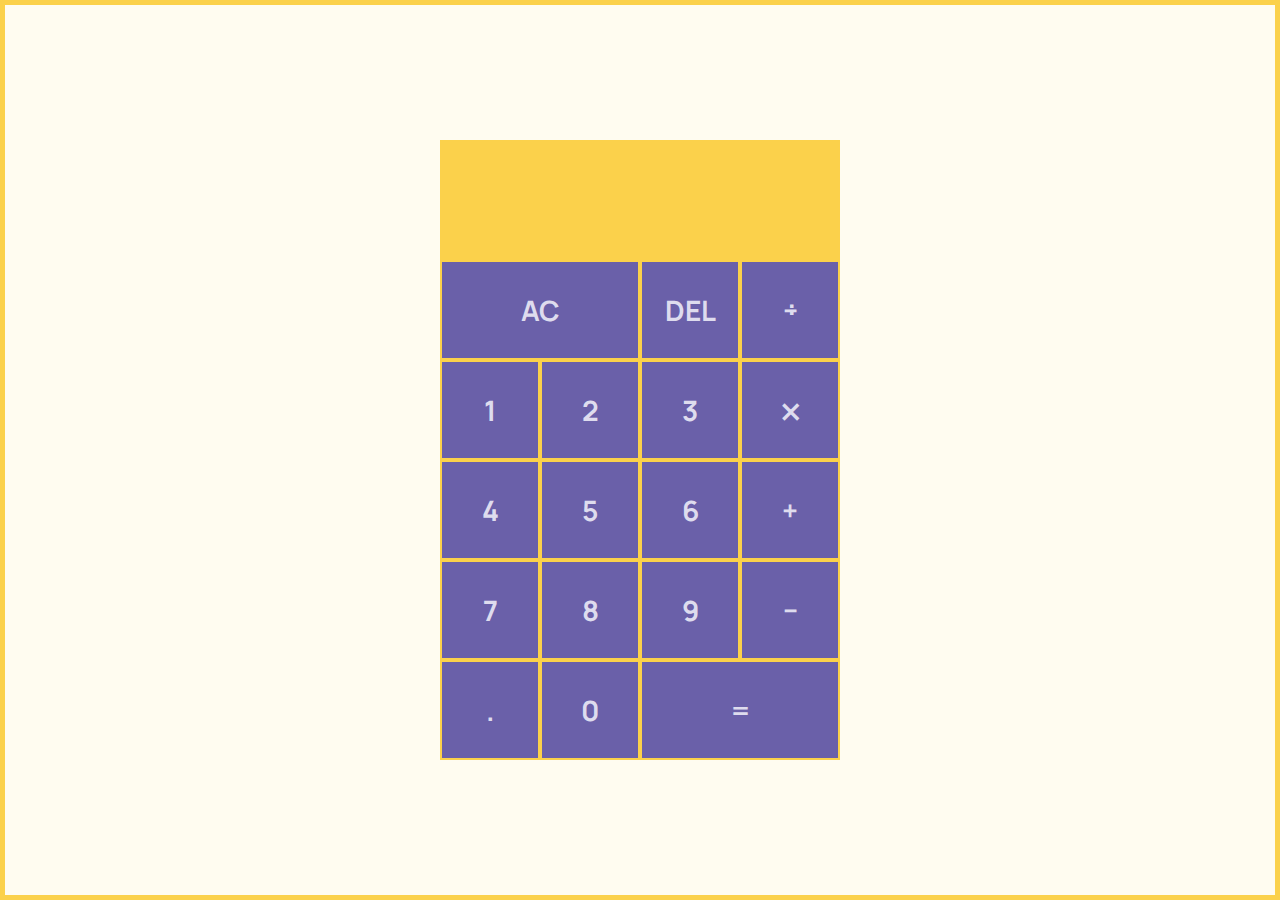
<file: calcjs/index.html>
<!DOCTYPE html>
<html lang="en">

<head>
    <meta charset="UTF-8">
    <meta name="viewport" content="width=device-width, initial-scale=1.0">
    <link rel="stylesheet"
        href="https://fonts.googleapis.com/css?family=Manrope:700,800&display=swap">
    <title>CalcJs - A JavaScript (ES6+) Calculator </title>
    <link rel="stylesheet" href="style.css">
</head>

<body>
    <div class="content-box">
        <div class="calculator-grid">
            <div class="output">
                <div class="previous-operand" data-operand="previous">125+</div>
                <div class="current-operand" data-operand="current">234+</div>
            </div>
            <button data-all-clear class="span-2">AC</button>
            <button data-delete>DEL</button>
            <button data-operation="divide">&divide;</button>
            <button data-number>1</button>
            <button data-number>2</button>
            <button data-number>3</button>
            <button data-operation="multiply">&Cross;</button>
            <button data-number>4</button>
            <button data-number>5</button>
            <button data-number>6</button>
            <button data-operation="add">&plus;</button>
            <button data-number>7</button>
            <button data-number>8</button>
            <button data-number>9</button>
            <button data-operation="minus">&minus;</button>
            <button data-number>.</button>
            <button data-number>0</button>
            <button data-equals class="span-2">&equals;</button>
        </div>
    </div>



    <script src="script.js"></script>
</body>

</html>
</file>
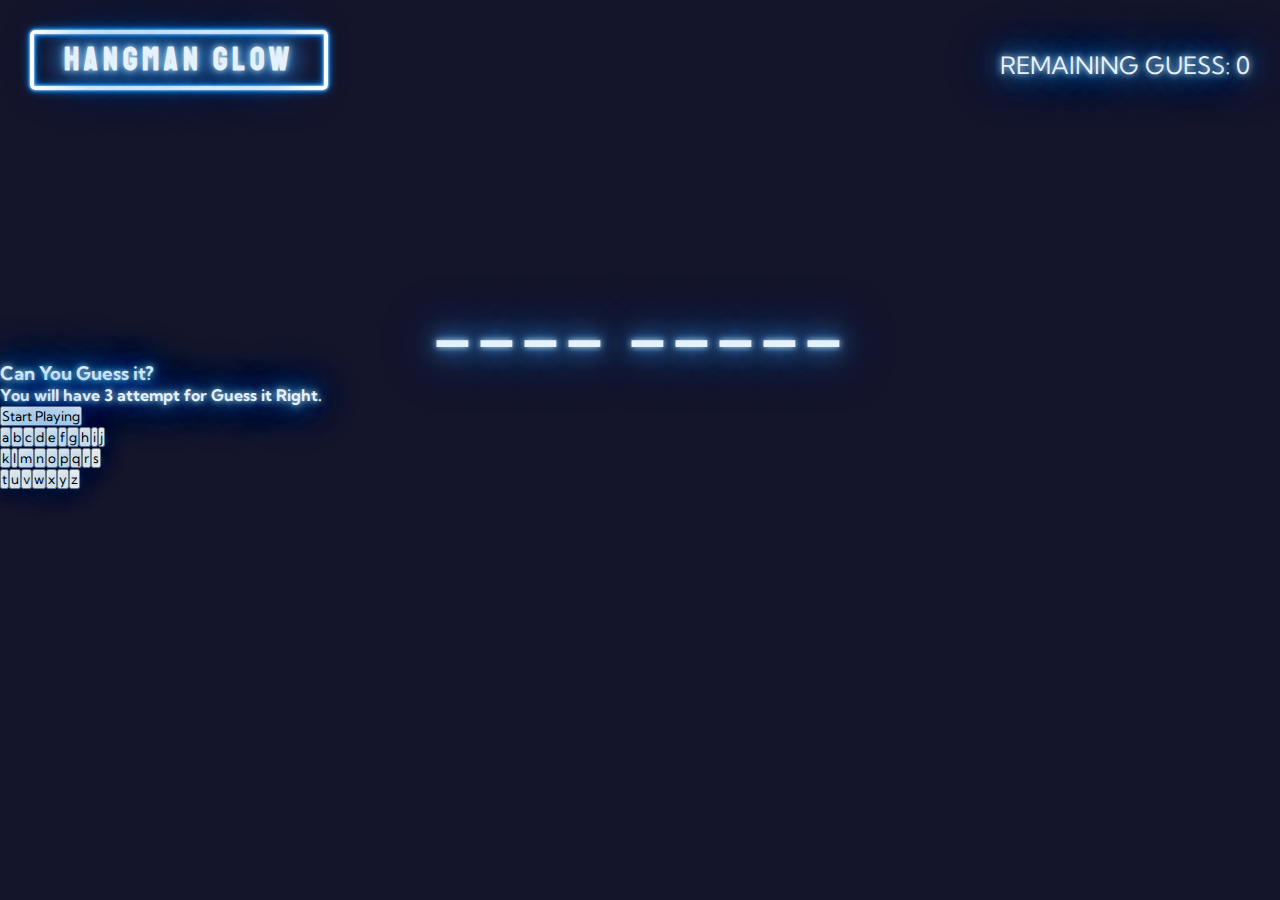
<file: hangman/index.html>
<!DOCTYPE html>
<html lang="en">
  <head>
    <meta charset="UTF-8" />
    <meta name="viewport" content="width=device-width, initial-scale=1.0" />
    <title>👹 Hangman Glow</title>
    <link rel="stylesheet" href="style.css" />
  </head>
  <body>
    <header>
      <h1 class="site-logo">Hangman Glow</h1>
    </header>
    <div class="game">
      <h3 class="game__puzzle">____ _____</h3>
      <p class="game__remainingGuess">Remaining Guess: <span>0</span></p>
    </div>
    <div class="game-overlay">
      <div class="game-overlay__box">
        <h3 class="game-overlay__title">Can You Guess it?</h3>
        <h4 class="game-overlay__info">You will have 3 attempt for Guess it Right.</h4>
        <button class="game-overlay__action">Start Playing</button>
      </div>
    </div>
    <div class="keyboard"></div>
    <script src="hangman.js"></script>
    <script src="app.js"></script>
  </body>
</html>
</file>
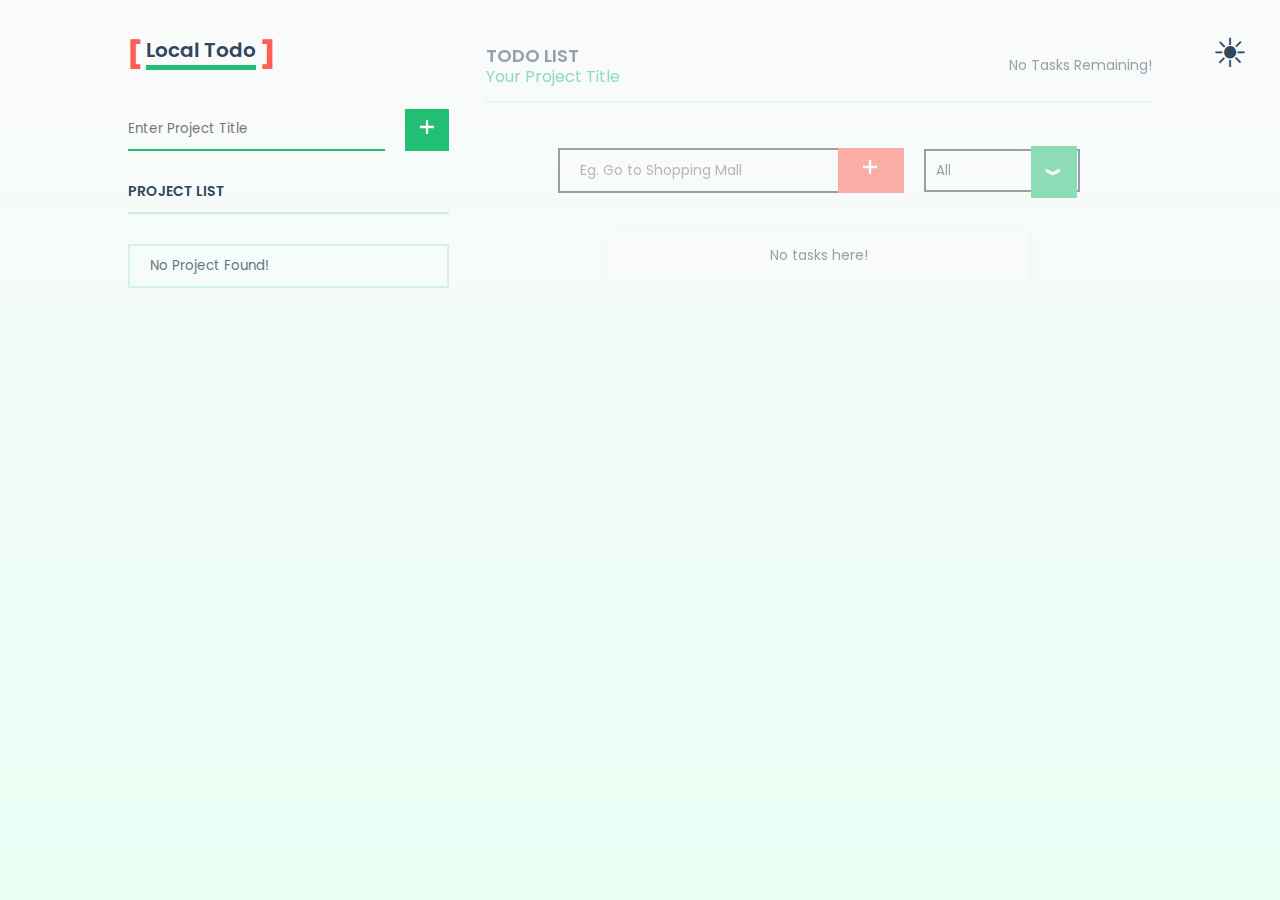
<file: local-todo/index.html>
<!DOCTYPE html>
<html lang="en">
  <head>
    <meta charset="UTF-8" />
    <meta name="viewport" content="width=device-width, initial-scale=1.0" />
    <link rel="shortcut icon" href="images/favicon.ico" type="image/x-icon" />
    <title>Local Todo</title>
    <link rel="stylesheet" href="app.css" />
    <link href="https://fonts.googleapis.com/css?family=Poppins:500,600,900&display=swap" rel="stylesheet" />
  </head>
  <body>
    <div class="app-theme">
      <button title="Toggle Dark Mode">&#9728;</button>
    </div>
    <div class="app-wrapper">
      <div class="project-area">
        <header class="app-header">
          <h1 class="app-header__title">
            <span class="app-header__symbol">[</span> <span class="app-header__text">Local Todo</span>
            <span class="app-header__symbol">]</span>
          </h1>
        </header>
        <div class="project-container">
          <form class="project-form">
            <input type="text" class="project-input" placeholder="Enter Project Title" />
            <button class="project-button" type="submit"><img src="images/add.svg" /></button>
          </form>
          <div class="project-header">
            <h3>Project List</h3>
          </div>
          <ul class="project-list">
            <li><button class="project" disabled>No Project Found!</button></li>
          </ul>
        </div>
      </div>
      <div class="todo-area">
        <div class="todo-header">
          <div class="todo-header__box">
            <h2 class="todo-header__title">Todo List</h2>
            <p class="todo-header__info">Your Project Title</p>
          </div>
          <p class="todo-counter">No Tasks Remaining!</p>
        </div>
        <form class="todo-form">
          <input type="text" class="todo-input" placeholder="Eg. Go to Shopping Mall" data-typing="enabled" />
          <button class="todo-button" type="submit"><img src="images/add.svg" /></button>
          <div class="todo-select">
            <select class="filter-todo">
              <option value="all">All</option>
              <option value="completed">Completed</option>
              <option value="uncompleted">Uncompleted</option>
            </select>
          </div>
        </form>
        <div class="todo-container">
          <ul class="todo-list">
            <li class="todo todo--default">No tasks here!</li>
            <!-- <li class="todo ${itemChecked}">
              <p>${title}</p>
              <div class="todo-action">
                  <button class="checked"><img src="images/check.svg"></button>
                  <button class="delete"><img src="images/delete.svg"></ button>
              </div>
            </li> -->
          </ul>
        </div>
      </div>
    </div>

    <div class="broadcast d-none">
      <p class="broadcast__msg">Cannot be empty</p>
      <p><img src="images/info.svg" /></p>
    </div>

    <script src="script.js"></script>
  </body>
</html>
</file>
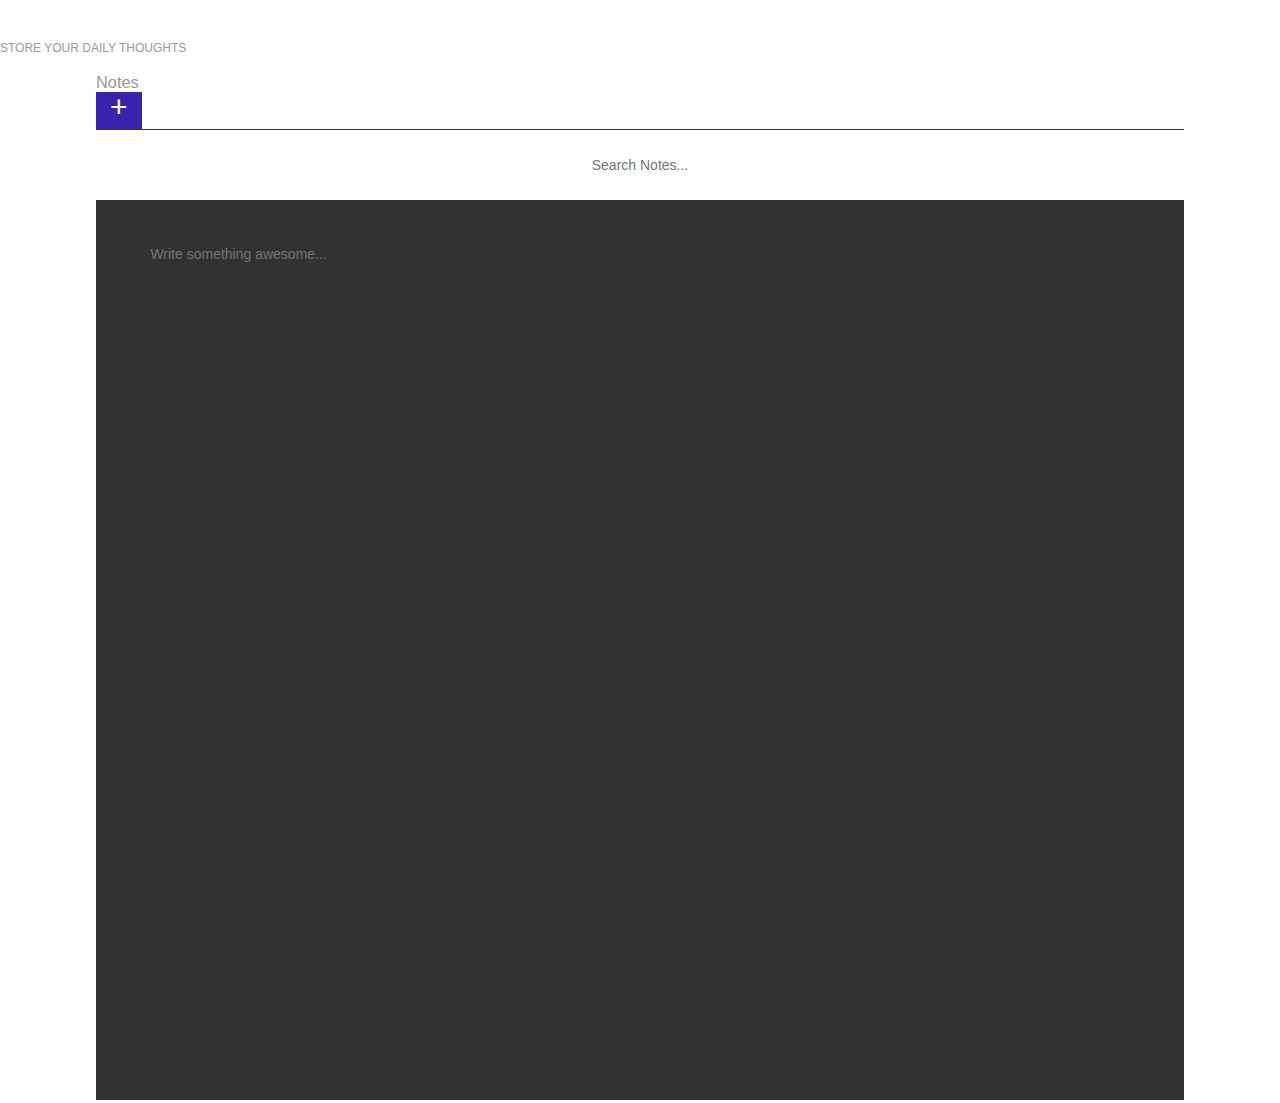
<file: note-taker/index.html>
<!DOCTYPE html>
<html lang="en">
  <head>
    <meta charset="UTF-8" />
    <meta name="viewport" content="width=device-width, initial-scale=1.0" />
    <title>📝 Note Taker</title>
    <link
      href="https://fonts.googleapis.com/css2?family=Syne:wght@400;600&display=swap"
      rel="stylesheet"
    />
    <link rel="stylesheet" href="style.css" />
  </head>
  <body>
    <header class="header">
      <div class="logo">
        <h1>Note Taker</h1>
        <p>Store Your Daily Thoughts</p>
      </div>
    </header>

    <div class="container">
      <div class="note-area">
        <div class="note-list">
          <div class="note-add">
            <h3>Notes</h3>
            <button>+</button>
          </div>
          <div class="note-search">
            <input type="text" placeholder="Search Notes..." />
            <button class="clear-search">&larr;</button>
          </div>

          <ul>
            <!-- Note Item -->
          </ul>
        </div>

        <div class="note-details">
          <textarea placeholder="Write something awesome..."></textarea>
        </div>
      </div>
    </div>

    <script src="app.js"></script>
  </body>
</html>
</file>
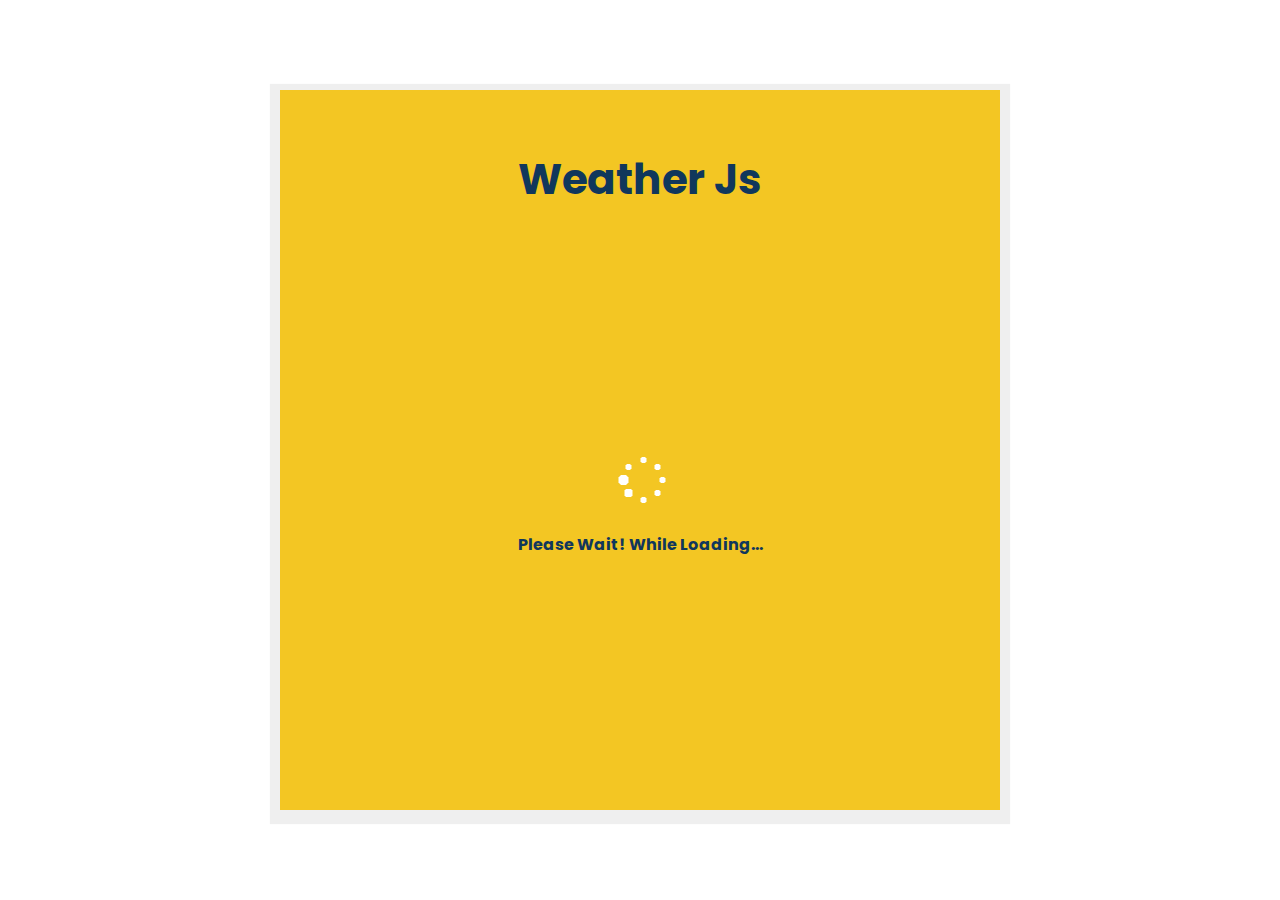
<file: weatherjs/index.html>
<!DOCTYPE html>
<html lang="en">
<head>
    <meta charset="UTF-8">
    <meta name="viewport" content="width=device-width, initial-scale=1.0">
    <link rel="shortcut icon" href="img/favicon.ico" type="image/x-icon">
    <link href="icon/css/owfont-regular.min.css" rel="stylesheet" type="text/css">
    <link rel="stylesheet" href="style.css">
    <title>Weather Js</title>
    <link href="https://fonts.googleapis.com/css?family=Poppins:300,700&display=swap" rel="stylesheet">
</head>
<body>
    
    <div class="container">
        <div class="loader">
           <div class="loader__inside">
            <img src="img/loader.gif" alt="Loading...">
            <p>Please Wait! While Loading...</p>
           </div>
        </div>
    <header>
        <h1 class="logo">Weather Js</h1>
    </header>
    <div class="info">
        <div>
            <h3 class="info__location">
                Bogra, BD
            </h3>
            <p class="info__description">Clear Sky</p>
        </div>
        

        <div class="info__icon">
            <i class="owf owf-200 owf-3x"></i>
        </div>
        
    </div>

    <div class="temperature">
        <p class="temperature__degree"> <span>24</span>&deg;C</p>
        <p class="temperature__humidity"> Humidity: <span>50&percnt;</span></p>
    </div>
    </div>

    <script src="app.js"></script>
</body>
</html>
</file>
<file: calcjs/style.css>
:root{
    --color-main: #6a60a9;
    --color-sub: #fbd14b;
    --color-light-1:  #fffcf0; 
    --color-light-2: #dedcee;
    --color-dark: #3c3941;
}

*, *::before, *::after{
    box-sizing: border-box;
    font-family: 'Manrope', sans-serif;
    font-weight: 700;
    padding: 0;
    margin: 0;
}

html{
    font-size: 62.5%;
}

body{
    background: var(--color-light-1);
    color: var(--color-dark);
}

.calculator-grid{
    border: 5px solid var(--color-sub);
    display: grid;
    justify-content: center;
    align-content: center;
    min-height: 100vh;
    grid-template-columns: repeat(4, 100px);
    grid-template-rows: minmax(120px, auto) repeat(5, 100px);
}

.calculator-grid > button{
    cursor: pointer;
    font-size: 2.8rem;
    border: 2px solid var(--color-sub);
    outline: none;
    background-color: var(--color-main);
    color: var(--color-light-2);
}

.calculator-grid > button:hover{
    color: var(--color-dark);
    background-color: var(--color-light-2);
}

.span-2{
    grid-column: span 2;
}

.output{
    grid-column: 1 / -1;
    background-color: var(--color-sub);
    display: flex;
    align-items: flex-end;
    justify-content: space-around;
    flex-direction: column;
    padding: 1rem 1.5rem;
    word-wrap: break-word;
    word-break: break-all;
}

.output > .previous-operand{
    font-size: 2rem;
}

.output > .current-operand{
    font-size:4rem;
    color: var(--color-main);
}
</file>
<file: hangman/style.css>
@import url('https://fonts.googleapis.com/css2?family=Kumbh+Sans:wght@400;700&family=Staatliches&display=swap');

:root {
  --neon-color: #08f;
  --color-text: #e4f1ff;
  --box-shadow: 0 0 3px #fff, inset 0 0 3px #fff, 0 0 5px var(--neon-color),
    inset 0 0 5px var(--neon-color), 0 0 10px var(--neon-color), inset 0 0 10px var(--neon-color);
  --text-shadow: 0 0 6px rgba(202, 228, 225, 0.98), 0 0 30px rgba(202, 228, 225, 0.42),
    0 0 12px rgba(30, 132, 242, 0.58), 0 0 22px rgba(30, 132, 242, 0.84),
    0 0 38px rgba(30, 132, 242, 0.88), 0 0 60px rgba(30, 132, 242, 1);
}

* {
  font-family: 'Kumbh Sans', sans-serif;
  padding: 0;
  margin: 0;
  text-shadow: var(--text-shadow);
}

body {
  background-color: #14142b;
  color: var(--color-text);
}

header {
  margin-top: 30px;
  margin-left: 30px;
}

.site-logo {
  font-size: 32px;
  letter-spacing: 5px;
  font-family: 'Staatliches', cursive;
  line-height: 1;
  text-shadow: var(--text-shadow);
  border: 4px solid #fff;
  box-shadow: var(--box-shadow);
  display: inline-block;
  padding: 10px 30px;
  border-radius: 5px;
}

.type-anim__letter {
  text-shadow: var(--text-shadow);
  font-size: 20px;
  padding: 10px 15px;
  display: inline-block;
  border: 2px solid var(--color-text);
  border-radius: 5px;
  text-transform: uppercase;
  box-shadow: var(--box-shadow);
}

.game {
  margin-top: 22vh;
  text-align: center;
}

.game__puzzle {
  font-size: 60px;
  letter-spacing: 5px;
  text-transform: uppercase;
}

.game__remainingGuess {
  position: absolute;
  right: 30px;
  top: 50px;
  font-size: 24px;
  text-transform: uppercase;
}
</file>
<file: local-todo/app.css>
:root {
  --color-primary: #fd5e53;
  --color-secondary: #21bf73;
  --color-bg: #fafafa;
  --color-bg-shades: #e8fff4;
  --color-border: #cbf1de;
  --color-text: #30475e;
  --color-white: #fff;
  --color-dark: #30475e;
  --text-font: 'Poppins', Arial, Helvetica, sans-serif;
}

body.dark-theme {
  --color-bg: #222831;
  --color-bg-shades: #4b4b4d;
  --color-text: #fff;
  --color-border: #395e4d;
}

* {
  margin: 0;
  padding: 0;
  box-sizing: border-box;
}

html {
  font-size: 62.5%;
}

body {
  background-image: linear-gradient(180deg, var(--color-bg), var(--color-bg-shades));
  min-height: 100vh;
  color: var(--color-text);
  font-size: 1.4rem;
  font-family: var(--text-font);
}

.disabled-area {
  pointer-events: none;
  opacity: 0.5;
}

input,
button,
select {
  font-family: var(--text-font);
  color: var(--color-text);
}

button:hover,
select:hover {
  cursor: pointer;
  opacity: 0.9;
}

input:focus,
button:focus {
  outline: none;
}

.app-theme button {
  position: absolute;
  top: 2.3rem;
  right: 3rem;
  width: 4rem;
  height: 4rem;
  background-color: transparent;
  outline: none;
  border: none;
  font-size: 4rem;
  transition: all 0.5s ease-in-out;
}

.app-wrapper {
  width: 80%;
  margin: 0 auto;
  display: flex;
  justify-content: space-between;
}

.project-area {
  flex-basis: 25%;
}

.todo-area {
  flex-basis: 65%;
}

.app-header {
  margin: 3.5rem 0;
}

.app-header__title {
  display: inline-flex;
  align-items: flex-start;
}

.app-header__text {
  font-weight: 600;
  font-size: 2rem;
  margin: 0 5px;
  border-bottom: 5px solid var(--color-secondary);
}

.app-header__symbol {
  color: var(--color-primary);
  font-weight: 900;
  border: none;
  font-size: 2.6rem;
}

.project-form {
  display: flex;
  justify-content: space-between;
}

.project-input {
  outline: none;
  border: none;
  background-color: transparent;
  border-bottom: 2px solid var(--color-secondary);
  padding: 1rem 0;
  margin-right: 2rem;
}

.project-header h3 {
  margin: 3rem 0;
  border-bottom: 2px solid var(--color-border);
  padding-bottom: 1rem;
  font-size: 1.4rem;
  text-transform: uppercase;
  font-weight: 600;
}

.project-list {
  list-style: none;
}

.project {
  outline: none;
  background-color: transparent;
  display: block;
  width: 100%;
  margin-bottom: 10px;
  display: flex;
  justify-content: space-between;
  align-items: center;
  border: 2px solid var(--color-border);
  padding: 1rem 2rem;
  transition: all 0.5s ease-out;
  opacity: 0.75;
}

.project:hover,
.project--active {
  background-color: var(--color-bg);
  box-shadow: 0 1px 1px 1px #00000005;
  border-color: var(--color-secondary);
  opacity: 1;
}

.project--active {
  position: relative;
}

.project--active:after {
  content: '\276F';
  font-size: 2rem;
  color: var(--color-secondary);
}

.project-delete {
  font-size: 2rem;
  color: var(--color-primary);
  display: inline-block;
  border-radius: 50%;
  backface-visibility: hidden;
  transition: all 0.2s ease;
}

.project-delete:hover {
  font-size: 1.2rem;
  padding: 0.5rem 1rem;
  background-color: var(--color-primary);
  color: var(--color-bg);
}

.project-button {
  border: none;
  color: var(--color-white);
  background-color: var(--color-secondary);
  padding: 1rem 1.5rem;
}

button > img {
  width: 14px;
}

.todo-header {
  display: flex;
  justify-content: space-between;
  align-items: center;
  margin: 5vh 0;
  padding-bottom: 1.5rem;
  line-height: 1.2;
  border-bottom: 2px solid var(--color-border);
}

.todo-header__title {
  font-weight: 600;
  font-size: 1.8rem;
  text-transform: uppercase;
}

.todo-header__info {
  font-size: 1.6rem;
  color: var(--color-secondary);
}

.todo-form {
  display: flex;
  justify-content: center;
  align-items: center;
  position: relative;
}

.todo-input,
.todo-button {
  padding: 1rem 2rem;
  background-color: var(--color-bg);
  border: 2px solid var(--color-dark);
}

.todo-input {
  width: 280px;
  border-right: 0;
  font-size: 1.4rem;
}

.todo-button {
  padding: 1.05rem 2.5rem;
  border-left: 0;
  color: var(--color-white);
  border-color: var(--color-primary);
  background-color: var(--color-primary);
  transition: all 0.3s;
}

.todo-select {
  margin-left: 2rem;
  position: relative;
}

.todo-select::after {
  content: '\2771';
  transform: rotate(90deg);
  color: var(--color-white);
  background-color: var(--color-secondary);
  padding: 1.25rem 2rem;
  position: absolute;
  top: 0;
  right: 0px;
  cursor: pointer;
  pointer-events: none;
}

.todo-select select {
  appearance: none;
  -webkit-appearance: none;
  -moz-appearance: none;
  outline: none;
  border: none;
  padding: 1rem;
  padding-right: 5rem;
  border: 2px solid var(--color-dark);
  background-color: var(--color-bg);
}

.todo-container {
  max-width: 420px;
  margin: 4rem auto;
}

.todo-list .todo {
  list-style: none;
  background-color: var(--color-bg);
  width: 100%;
  margin-bottom: 1rem;
  display: flex;
  justify-content: space-between;
  align-items: center;
  box-shadow: 1px 1px 6px #00000010;
  transition: all 0.5s ease-out;
}

.todo-list .todo {
  padding-left: 1.8rem;
  transition: all 0.5s ease-in;
}

.todo.todo--default {
  padding: 1.25rem 1.5rem;
  justify-content: center;
  color: var(--color-text);
}

.todo.todo--completed p {
  color: #999;
  text-decoration: line-through;
}

.todo-list .todo-action {
  display: flex;
  justify-content: end;
  align-items: stretch;
}

.delete,
.checked {
  color: var(--color-white);
  padding: 1.25rem 1.5rem;
  border: none;
}

.delete {
  background-color: var(--color-primary);
}

.checked {
  background-color: var(--color-secondary);
}

.delete img,
.checked img {
  pointer-events: none;
}

.broadcast {
  position: fixed;
  bottom: 3.5rem;
  left: 50%;
  transform: translateX(-50%);
  background-color: var(--color-primary);
  color: var(--color-white);
  padding: 1.8rem 2.5rem;
  text-transform: uppercase;
  font-size: 1.3rem;
  letter-spacing: 0.65px;
  box-shadow: 0 0.5rem 2rem #00000020;
  width: 300px;
  display: flex;
  justify-content: space-between;
  align-items: center;
}

.d-none {
  display: none;
}

.fall-out {
  transform: translateX(-30px);
  opacity: 0;
}

.fade-in {
  animation: fade-in 0.1s ease-in;
}

@keyframes fade-in {
  0% {
    opacity: 0;
    bottom: 0;
  }

  80% {
    opacity: 0.8;
  }

  100% {
    opacity: 1;
    bottom: 3.5rem;
  }
}
</file>
<file: note-taker/style.css>
:root {
  --color-main: #282828;
  --color-sub: #323232;
  --color-gray: #999;
  --color-dark: #1f1f1f;
  --color-text: #f9fefe;
  --color-text-deemed: #ddd;
  --color-color: #3924ad;
  --border: 1px solid #333;
  --color-white: #fff;
}

body.light-mode {
  --color-main: #efefef;
  --color-sub: #fff;
  --color-dark: #fff;
  --color-text: #333;
  --border: 1px solid #ddd;
  --color-text-deemed: #888;
}

* {
  font-family: 'Lexend Deca', Arial, Helvetica, sans-serif;
  margin: 0;
  padding: 0;
  box-sizing: border-box;
  color: var(--color-text);
}

body {
  font-size: 14px;
}

.container {
  width: 85%;
  margin: 0 auto;
}

.app-wrapper {
  width: 100%;
  display: flex;
  align-items: stretch;
}

.app-sidebar {
  flex-basis: 25%;
  background-color: var(--color-main);
}

.app-main {
  flex-basis: 75%;
  background-color: var(--color-sub);
}

.header {
  padding: 2vh 0;
}

.header > .container {
  display: flex;
  justify-content: space-between;
  align-items: center;
}

.logo h1 {
  font-size: 20px;
  font-weight: 500;
}

.logo p {
  color: var(--color-gray);
  text-transform: uppercase;
  font-size: 12px;
}

.app-theme button {
  background-color: transparent;
  font-size: 30px;
  border: none;
  outline: none;
  cursor: pointer;
  color: var(--color-text-deemed);
}
.dark-mode button:hover {
  opacity: 0.9;
}
.note-add {
  border-bottom: var(--border);
}

.note-add > .container {
  display: flex;
  justify-content: space-between;
  align-items: center;
  padding: 2vh 0;
}

.note-add h3 {
  color: var(--color-gray);
  font-weight: 500;
}

.note-add button,
.note-delete,
.clear-search {
  font-size: 30px;
  line-height: 1;
  padding: 0 14px 7px 14px;
  display: inline-block;
  background-color: var(--color-color);
  border: none;
  outline: none;
  cursor: pointer;
  transition: all 0.3s ease-in-out;
  color: var(--color-white);
}

.note-add button:hover,
.note-delete:hover,
.clear-search:hover {
  opacity: 0.9;
}

.note-search > .container {
  position: relative;
}

.note-search input {
  width: 100%;
  padding: 3vh;
  display: inline-block;
  text-align: center;
  font-size: 14px;

  cursor: auto;
}

.clear-search {
  font-size: 30px;
  position: absolute;
  left: 0px;
  top: 47%;
  transform: translateY(-50%);
  z-index: 111;
  visibility: hidden;
}

.note-title,
input {
  background: transparent;
  border: none;
  outline: none;
  text-align: left;
  cursor: pointer;
  padding-top: 4vh;
  padding-bottom: 3vh;
  padding-left: 7.5%;
  font-size: 16px;
  font-weight: 500;
  width: 100%;
  display: inline-block;
  transition: all 0.3s ease-in-out;
}

.note-selected,
.note-title:hover {
  background-color: var(--color-dark);
}

.note-list {
  list-style: none;
}

.note-list li {
  width: 100%;
  display: flex;
  position: relative;
}

.note-list li:not(:last-child) {
  border-bottom: var(--border);
}

.note-created {
  position: absolute;
  font-size: 12px;
  left: 7.5%;
  top: 0.5rem;
  color: var(--color-gray);
}

.note-delete {
  display: none;
}

.note-selected + .note-delete {
  display: inline-block;
}

.note-summary {
  display: block;
  font-size: 14px;
  font-weight: 400;
  color: var(--color-text-deemed);
}

.note-details {
  flex-basis: 75%;

  position: relative;
}

textarea {
  width: 100%;
  min-height: 100vh;
  padding-top: 3.5%;
  padding-left: 5%;
  font-size: 14px;
  border: none;
  outline: none;
  resize: none;
  line-height: 2rem;
  padding-bottom: 2rem;
  background-color: var(--color-sub);
}

.note-updated {
  position: absolute;
  bottom: 5px;
  font-size: 12px;
  color: var(--color-gray);
  background: var(--color-main);
  padding: 5px 1rem;
  width: 100%;
}
</file>
<file: weatherjs/style.css>
:root {
    --color-primary: #f3c623;
    --color-bg: #faf4ff;
    --color-text: #10375c;
}

* {
    margin: 0;
    padding: 0;
    box-sizing: border-box;
    font-family: "Poppins", Arial, Helvetica, sans-serif;
}

body {
    color: var(--color-text);
}

.container {
    position: relative;
    top: 10vh;
    margin: 0 auto;
    width: 80%;
    max-width: 720px;
    height: 80vh;
    padding: 0 40px;
    background-color: var(--color-bg);
    box-shadow: 0 4px 1px 10px #00000010;
}

.loader {
    position: absolute;
    top: 0;
    left: 0;
    width: 100%;
    background: var(--color-primary);
    z-index: 1;
    height: 100%;
    transition: all .3s ease-out;
}

.loader .loader__inside {
    position: absolute;
    top: 50%;
    left: 50%;
    transform: translate(-50%);
    text-align: center;
}

.loader__inside p {
    margin-top: 20px;
    font-weight: 700;
}

header {
    height: 20vh;
    position: relative;
    z-index: 3;
    display: flex;
    justify-content: center;
    align-items: center;
    border-bottom: 2px solid var(--color-primary);
}

.logo {
    font-size: 42px;
}

.info {
    margin-top: 60px;
    display: flex;
    justify-content: space-between;
}

.info__location {
    font-size: 28px;
    font-weight: 700;
}

.info__description {
    font-size: 18px;
    font-weight: 300;
    color: var(--color-primary);
    text-transform: uppercase;
}

.info__icon {
    color: var(--color-primary);
}

.temperature {
    display: flex;
    flex-direction: column;
    justify-content: center;
    align-items: center;
}

.temperature__degree {
    font-weight: 700;
    font-size: 32px;
}

.temperature__degree span {
    font-weight: 700;
    font-size: 92px;
    color: var(--color-primary);
}

.temperature__humidity {
    margin-top: 5px;
    font-weight: 300;
    font-size: 20px;
}

.temperature__humidity span {
    font-weight: 700;
    font-size: 28px;
}
</file>
<file: weatherjs/icon/css/owfont-regular.min.css>
/*!
 *  owfont-regular 1.0.0 by Deniz Fuchidzhiev - http://websygen.com
 *  License - font: SIL OFL 1.1, css: MIT License
 */
/* FONT PATH
 * -------------------------- */
@font-face{font-family:owfont;src:url(../fonts/owfont-regular.eot?v=1.0.0);src:url(../fonts/owfont-regular.eot?#iefix&v=1.0.0) format('embedded-opentype'),url(../fonts/owfont-regular.woff) format('woff'),url(../fonts/owfont-regular.ttf) format('truetype'),url(../fonts/owfont-regular.svg#owf-regular) format('svg');font-weight:400;font-style:normal}.owf{display:inline-block;font:normal normal normal 14px/1 owfont;font-size:inherit;text-rendering:auto;-webkit-font-smoothing:antialiased;-moz-osx-font-smoothing:grayscale;transform:translate(0,0)}.owf-lg{font-size:1.33333333em;line-height:.75em;vertical-align:-15%}.owf-2x{font-size:2em}.owf-3x{font-size:3em}.owf-4x{font-size:4em}.owf-5x{font-size:5em}.owf-fw{width:1.28571429em;text-align:center}.owf-ul{padding-left:0;margin-left:2.14285714em;list-style-type:none}.owf-ul>li{position:relative}.owf-li{position:absolute;left:-2.14285714em;width:2.14285714em;top:.14285714em;text-align:center}.owf-li.owf-lg{left:-1.85714286em}.owf-border{padding:.2em .25em .15em;border:.08em solid #eee;border-radius:.1em}.owf-pull-right{float:right}.owf-pull-left{float:left}.owf.owf-pull-left{margin-right:.3em}.owf.owf-pull-right{margin-left:.3em}.owf-200-d:before,.owf-200-n:before,.owf-200:before{content:"\EB28"}.owf-201-d:before,.owf-201-n:before,.owf-201:before{content:"\EB29"}.owf-202-d:before,.owf-202-n:before,.owf-202:before{content:"\EB2A"}.owf-210-d:before,.owf-210-n:before,.owf-210:before{content:"\EB32"}.owf-211-d:before,.owf-211-n:before,.owf-211:before{content:"\EB33"}.owf-212-d:before,.owf-212-n:before,.owf-212:before{content:"\EB34"}.owf-221-d:before,.owf-221-n:before,.owf-221:before{content:"\EB3D"}.owf-230-d:before,.owf-230-n:before,.owf-230:before{content:"\EB46"}.owf-231-d:before,.owf-231-n:before,.owf-231:before{content:"\EB47"}.owf-232-d:before,.owf-232-n:before,.owf-232:before{content:"\EB48"}.owf-300-d:before,.owf-300-n:before,.owf-300:before{content:"\EB8C"}.owf-301-d:before,.owf-301-n:before,.owf-301:before{content:"\EB8D"}.owf-302-d:before,.owf-302-n:before,.owf-302:before{content:"\EB8E"}.owf-310-d:before,.owf-310-n:before,.owf-310:before{content:"\EB96"}.owf-311-d:before,.owf-311-n:before,.owf-311:before{content:"\EB97"}.owf-312-d:before,.owf-312-n:before,.owf-312:before{content:"\EB98"}.owf-313-d:before,.owf-313-n:before,.owf-313:before{content:"\EB99"}.owf-314-d:before,.owf-314-n:before,.owf-314:before{content:"\EB9A"}.owf-321-d:before,.owf-321-n:before,.owf-321:before{content:"\EBA1"}.owf-500-d:before,.owf-500-n:before,.owf-500:before{content:"\EC54"}.owf-501-d:before,.owf-501-n:before,.owf-501:before{content:"\EC55"}.owf-502-d:before,.owf-502-n:before,.owf-502:before{content:"\EC56"}.owf-503-d:before,.owf-503-n:before,.owf-503:before{content:"\EC57"}.owf-504-d:before,.owf-504-n:before,.owf-504:before{content:"\EC58"}.owf-511-d:before,.owf-511-n:before,.owf-511:before{content:"\EC5F"}.owf-520-d:before,.owf-520-n:before,.owf-520:before{content:"\EC68"}.owf-521-d:before,.owf-521-n:before,.owf-521:before{content:"\EC69"}.owf-522-d:before,.owf-522-n:before,.owf-522:before{content:"\EC6A"}.owf-531-d:before,.owf-531-n:before,.owf-531:before{content:"\EC73"}.owf-600-d:before,.owf-600-n:before,.owf-600:before{content:"\ECB8"}.owf-601-d:before,.owf-601-n:before,.owf-601:before{content:"\ECB9"}.owf-602-d:before,.owf-602-n:before,.owf-602:before{content:"\ECBA"}.owf-611-d:before,.owf-611-n:before,.owf-611:before{content:"\ECC3"}.owf-612-d:before,.owf-612-n:before,.owf-612:before{content:"\ECC4"}.owf-615-d:before,.owf-615-n:before,.owf-615:before{content:"\ECC7"}.owf-616-d:before,.owf-616-n:before,.owf-616:before{content:"\ECC8"}.owf-620-d:before,.owf-620-n:before,.owf-620:before{content:"\ECCC"}.owf-621-d:before,.owf-621-n:before,.owf-621:before{content:"\ECCD"}.owf-622-d:before,.owf-622-n:before,.owf-622:before{content:"\ECCE"}.owf-701-d:before,.owf-701-n:before,.owf-701:before{content:"\ED1D"}.owf-711-d:before,.owf-711-n:before,.owf-711:before{content:"\ED27"}.owf-721-d:before,.owf-721-n:before,.owf-721:before{content:"\ED31"}.owf-731-d:before,.owf-731-n:before,.owf-731:before{content:"\ED3B"}.owf-741-d:before,.owf-741-n:before,.owf-741:before{content:"\ED45"}.owf-751-d:before,.owf-751-n:before,.owf-751:before{content:"\ED4F"}.owf-761-d:before,.owf-761-n:before,.owf-761:before{content:"\ED59"}.owf-762-d:before,.owf-762-n:before,.owf-762:before{content:"\ED5A"}.owf-771-d:before,.owf-771-n:before,.owf-771:before{content:"\ED63"}.owf-781-d:before,.owf-781-n:before,.owf-781:before{content:"\ED6D"}.owf-800-d:before,.owf-800:before,.owf-951-d:before,.owf-951:before{content:"\ED80"}.owf-800-n:before,.owf-951-n:before{content:"\F168"}.owf-801-d:before,.owf-801:before{content:"\ED81"}.owf-801-n:before{content:"\F169"}.owf-802-d:before,.owf-802:before{content:"\ED82"}.owf-802-n:before{content:"\F16A"}.owf-803-d:before,.owf-803-n:before,.owf-803:before{content:"\ED83"}.owf-804-d:before,.owf-804-n:before,.owf-804:before{content:"\ED84"}.owf-900-d:before,.owf-900-n:before,.owf-900:before{content:"\EDE4"}.owf-901-d:before,.owf-901-n:before,.owf-901:before{content:"\EDE5"}.owf-902-d:before,.owf-902-n:before,.owf-902:before{content:"\EDE6"}.owf-903-d:before,.owf-903-n:before,.owf-903:before{content:"\EDE7"}.owf-904-d:before,.owf-904-n:before,.owf-904:before{content:"\EDE8"}.owf-905-d:before,.owf-905-n:before,.owf-905:before{content:"\EDE9"}.owf-906-d:before,.owf-906-n:before,.owf-906:before{content:"\EDEA"}.owf-950-d:before,.owf-950-n:before,.owf-950:before{content:"\EE16"}.owf-952-d:before,.owf-952-n:before,.owf-952:before{content:"\EE18"}.owf-953-d:before,.owf-953-n:before,.owf-953:before{content:"\EE19"}.owf-954-d:before,.owf-954-n:before,.owf-954:before{content:"\EE1A"}.owf-955-d:before,.owf-955-n:before,.owf-955:before{content:"\EE1B"}.owf-956-d:before,.owf-956-n:before,.owf-956:before{content:"\EE1C"}.owf-957-d:before,.owf-957-n:before,.owf-957:before{content:"\EE1D"}.owf-958-d:before,.owf-958-n:before,.owf-958:before{content:"\EE1E"}.owf-959-d:before,.owf-959-n:before,.owf-959:before{content:"\EE1F"}.owf-960-d:before,.owf-960-n:before,.owf-960:before{content:"\EE20"}.owf-961-d:before,.owf-961-n:before,.owf-961:before{content:"\EE21"}.owf-962-d:before,.owf-962-n:before,.owf-962:before{content:"\EE22"}
</file>
